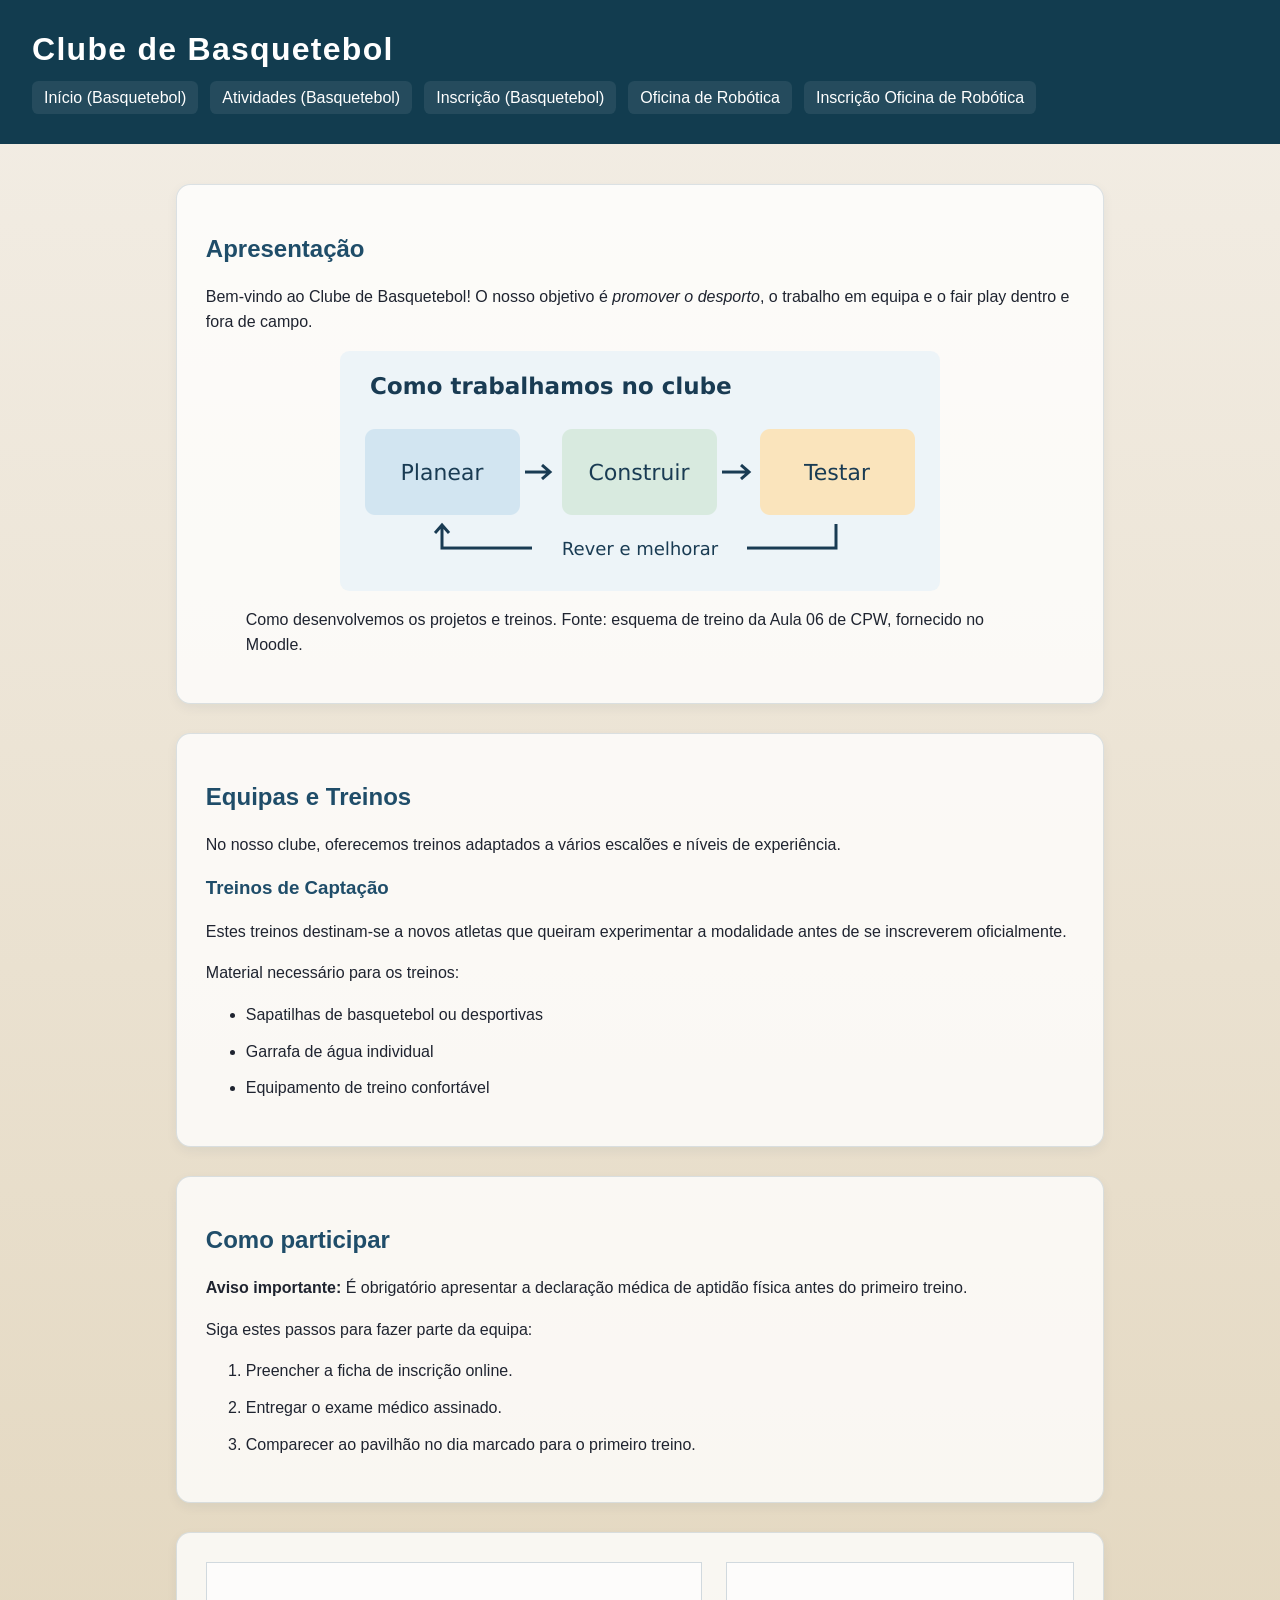
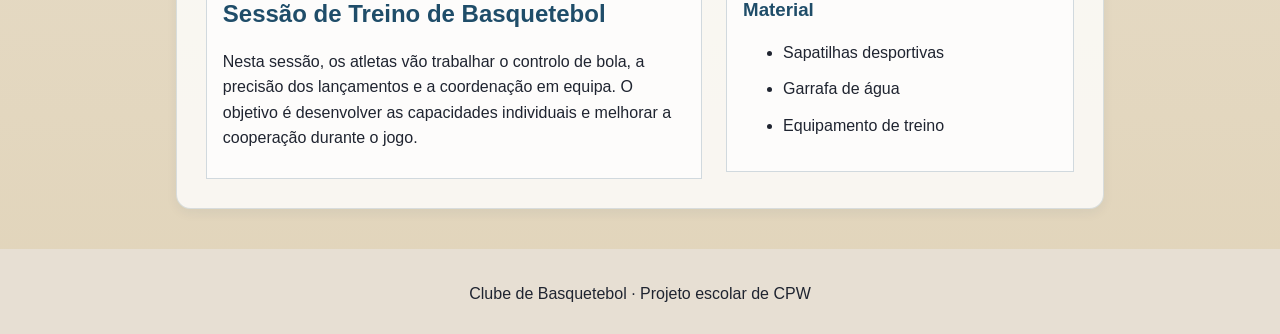
<file: index.html>
<!doctype html>
<html lang="pt-PT">

<head>
  <meta charset="utf-8">
  <meta name="viewport" content="width=device-width, initial-scale=1">
  <title>Clube de Basquetebol — cpw-11</title>
  <link rel="stylesheet" href="estilos.css">
</head>

<body>
  <!-- Estrutura principal da página do Clube de Basquetebol -->
  <header>
    <h1>Clube de Basquetebol</h1>
    <nav>
      <ul>
        <li><a href="index.html">Início (Basquetebol)</a></li>
        <li><a href="paginas/atividades.html">Atividades (Basquetebol)</a></li>
        <li><a href="paginas/inscricao.html">Inscrição (Basquetebol)</a></li>
        <li><a href="paginas/oficina_teste.html">Oficina de Robótica</a></li>
        <li><a href="paginas/inscricao2_teste.html">Inscrição Oficina de Robótica</a></li>
      </ul>
    </nav>
  </header>

  <main>
    <section>
      <h2>Apresentação</h2>
      <p>
        Bem-vindo ao Clube de Basquetebol! O nosso objetivo é <em>promover o desporto</em>, o trabalho em equipa e o fair play dentro e fora de campo.
      </p>

      <figure>
        <img src="imagens/oficina.png"
             alt="Ciclo do clube: planear, construir, testar e regressar ao planeamento para melhorar."
             width="600" height="240">
        <figcaption>
          Como desenvolvemos os projetos e treinos.
          Fonte: esquema de treino da Aula 06 de CPW, fornecido no Moodle.
        </figcaption>
      </figure>
    </section>

    <section>
      <h2>Equipas e Treinos</h2>
      <p>
        No nosso clube, oferecemos treinos adaptados a vários escalões e níveis de experiência.
      </p>

      <h3>Treinos de Captação</h3>
      <p>
        Estes treinos destinam-se a novos atletas que queiram experimentar a modalidade antes de se inscreverem oficialmente.
      </p>

      <p>Material necessário para os treinos:</p>
      <ul>
        <li>Sapatilhas de basquetebol ou desportivas</li>
        <li>Garrafa de água individual</li>
        <li>Equipamento de treino confortável</li>
      </ul>
    </section>

    <section>
      <h2>Como participar</h2>
      <p>
        <strong>Aviso importante:</strong> É obrigatório apresentar a declaração médica de aptidão física antes do primeiro treino.
      </p>

      <p>Siga estes passos para fazer parte da equipa:</p>
      <ol>
        <li>Preencher a ficha de inscrição online.</li>
        <li>Entregar o exame médico assinado.</li>
        <li>Comparecer ao pavilhão no dia marcado para o primeiro treino.</li>
      </ol>
    </section>

    <section class="sessao">
      <div class="sessao-info">
        <h2>Sessão de Treino de Basquetebol</h2>
        <p>
          Nesta sessão, os atletas vão trabalhar o controlo de bola,
          a precisão dos lançamentos e a coordenação em equipa.
          O objetivo é desenvolver as capacidades individuais
          e melhorar a cooperação durante o jogo.
        </p>
      </div>

      <aside class="sessao-material">
        <h3>Material</h3>
        <ul>
          <li>Sapatilhas desportivas</li>
          <li>Garrafa de água</li>
          <li>Equipamento de treino</li>
        </ul>
      </aside>
    </section>
  </main>

  <footer>
    <p>Clube de Basquetebol · Projeto escolar de CPW</p>
  </footer>

</body>

</html>
</file>
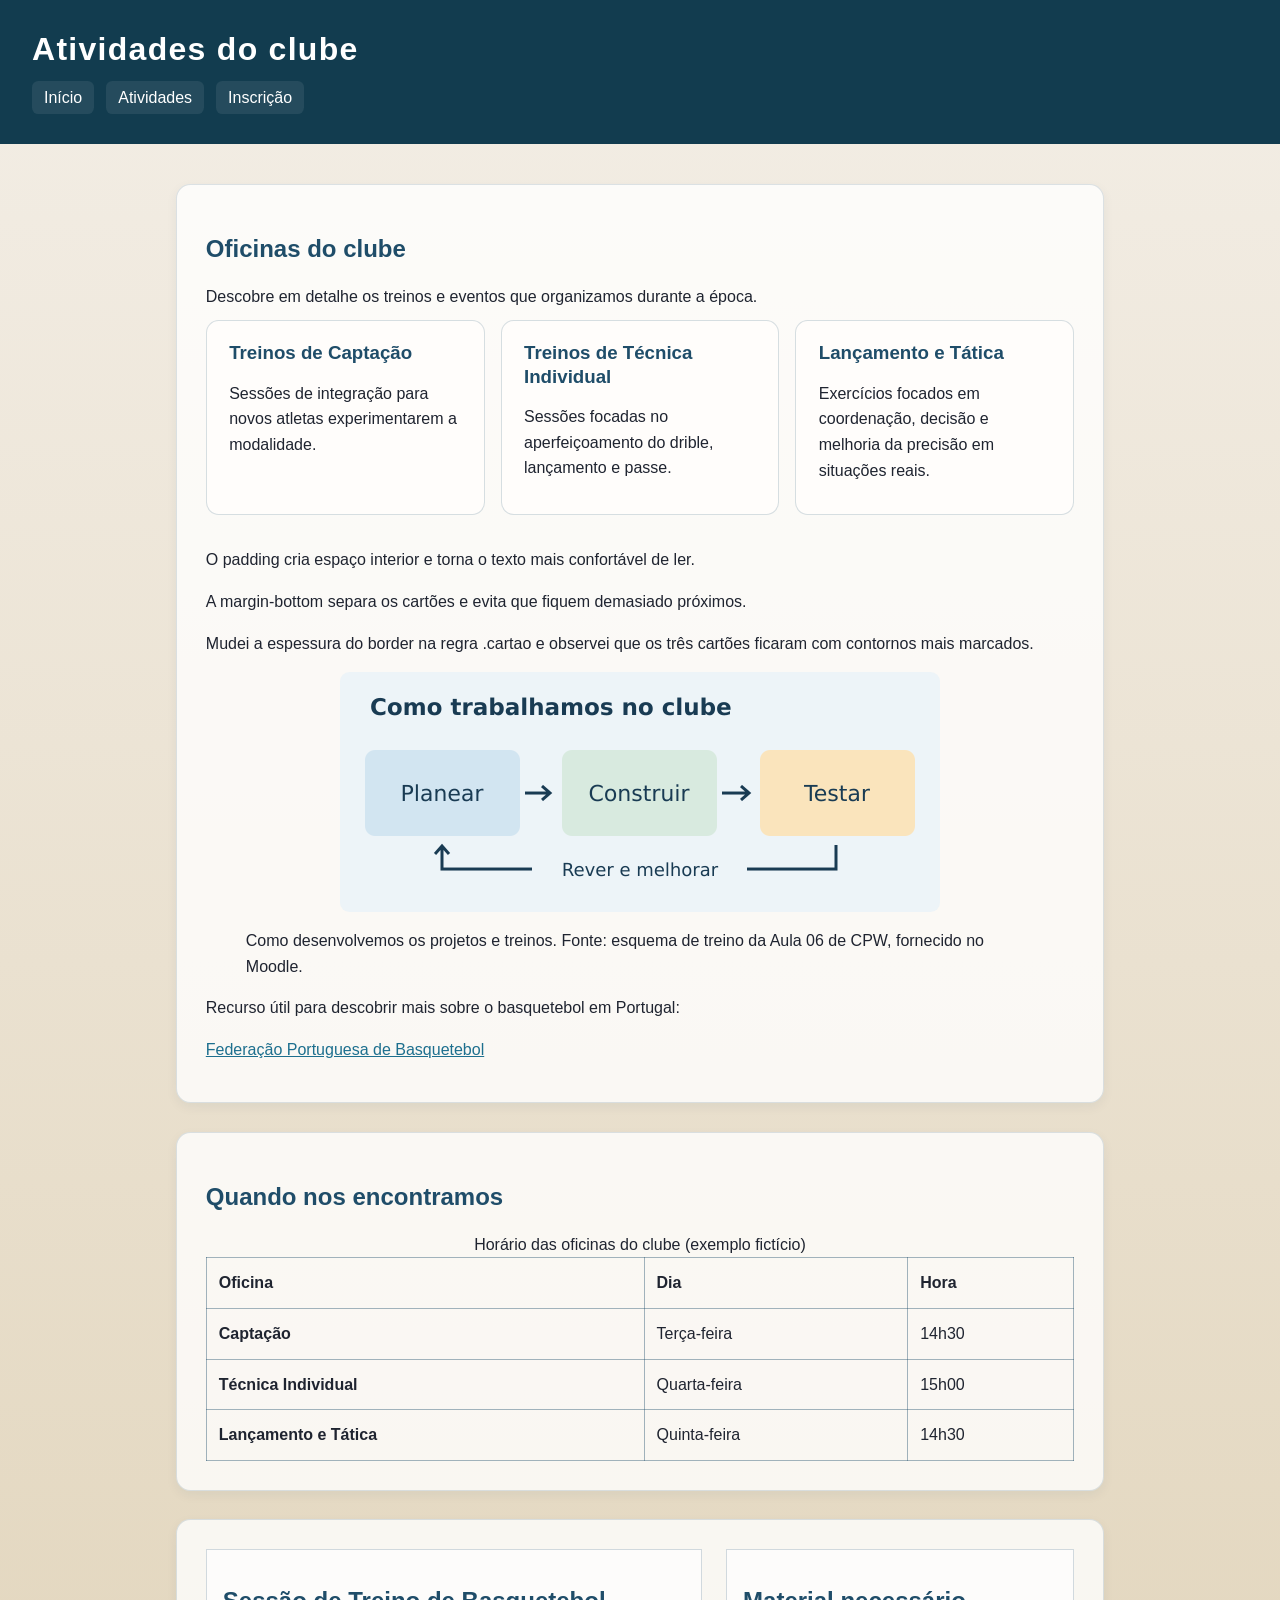
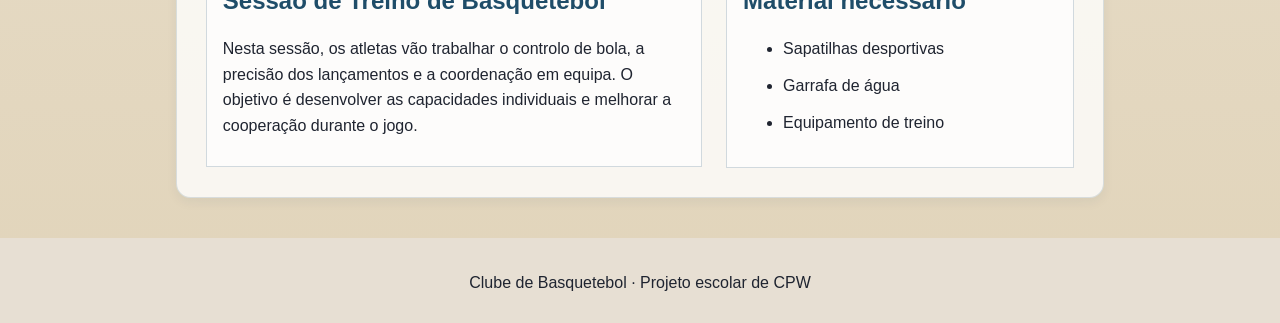
<file: paginas/atividades.html>
<!doctype html>
<html lang="pt-PT">

<head>
  <meta charset="utf-8">
  <meta name="viewport" content="width=device-width, initial-scale=1">
  <title>Atividades | Clube de Basquetebol — cpw-11</title>
  <link rel="stylesheet" href="../estilos.css">
</head>

<body>
  <!-- Estrutura principal da página do Clube de Basquetebol -->

  <header>
    <h1>Atividades do clube</h1>
    <nav>
      <ul>
        <li><a href="../index.html">Início</a></li>
        <li><a href="atividades.html">Atividades</a></li>
        <li><a href="inscricao.html">Inscrição</a></li>
      </ul>
    </nav>
  </header>

  <main>

    <section>
      <h2>Oficinas do clube</h2>
      <p>Descobre em detalhe os treinos e eventos que organizamos durante a época.</p>
    
     <div class="lista-atividades">
        <article class="cartao">
          <h3>Treinos de Captação</h3>
          <p>Sessões de integração para novos atletas experimentarem a modalidade.</p>
        </article>

        <article class="cartao">
          <h3>Treinos de Técnica Individual</h3>
          <p>Sessões focadas no aperfeiçoamento do drible, lançamento e passe.</p>
        </article>

        <article class="cartao">
          <h3>Lançamento e Tática</h3>
          <p>Exercícios focados em coordenação, decisão e melhoria da precisão em situações reais.</p>
        </article>

      </div>

      <p>O padding cria espaço interior e torna o texto mais confortável de ler.</p>
      <p>A margin-bottom separa os cartões e evita que fiquem demasiado próximos.</p>
      <p>Mudei a espessura do border na regra .cartao e observei que os três cartões ficaram com contornos mais marcados.</p>

      <!-- Esquema do processo de treino com legenda -->
      <figure>
        <img src="../imagens/oficina.png"
             alt="Ciclo do clube: planear, construir, testar e regressar ao planeamento para melhorar."
             width="600" height="240">
        <figcaption>
          Como desenvolvemos os projetos e treinos.
          Fonte: esquema de treino da Aula 06 de CPW, fornecido no Moodle.
        </figcaption>
      </figure>

      <p>Recurso útil para descobrir mais sobre o basquetebol em Portugal:</p>
      <p>
        <a href="https://www.fpb.pt/" target="_blank" rel="noopener">Federação Portuguesa de Basquetebol</a>
      </p>
    </section>

    <section>
      <h2>Quando nos encontramos</h2>

      <table>
        <caption>Horário das oficinas do clube (exemplo fictício)</caption>
        <thead>
          <tr>
            <th scope="col">Oficina</th>
            <th scope="col">Dia</th>
            <th scope="col">Hora</th>
          </tr>
        </thead>
        <tbody>
          <tr>
            <th scope="row">Captação</th>
            <td>Terça-feira</td>
            <td>14h30</td>
          </tr>
          <tr>
            <th scope="row">Técnica Individual</th>
            <td>Quarta-feira</td>
            <td>15h00</td>
          </tr>
          <tr>
            <th scope="row">Lançamento e Tática</th>
            <td>Quinta-feira</td>
            <td>14h30</td>
          </tr>
        </tbody>
      </table>
    </section>

    <section class="sessao">
      <div class="sessao-info">
        <h2>Sessão de Treino de Basquetebol</h2>
        <p>
          Nesta sessão, os atletas vão trabalhar o controlo de bola,
          a precisão dos lançamentos e a coordenação em equipa.
          O objetivo é desenvolver as capacidades individuais
          e melhorar a cooperação durante o jogo.
        </p>
      </div>

      <div class="sessao-material">
        <h2>Material necessário</h2>
        <ul>
          <li>Sapatilhas desportivas</li>
          <li>Garrafa de água</li>
          <li>Equipamento de treino</li>
        </ul>
      </div>
    </section>

  </main>

  <footer>
    <p>Clube de Basquetebol · Projeto escolar de CPW</p>
  </footer>

</body>

</html>
</file>
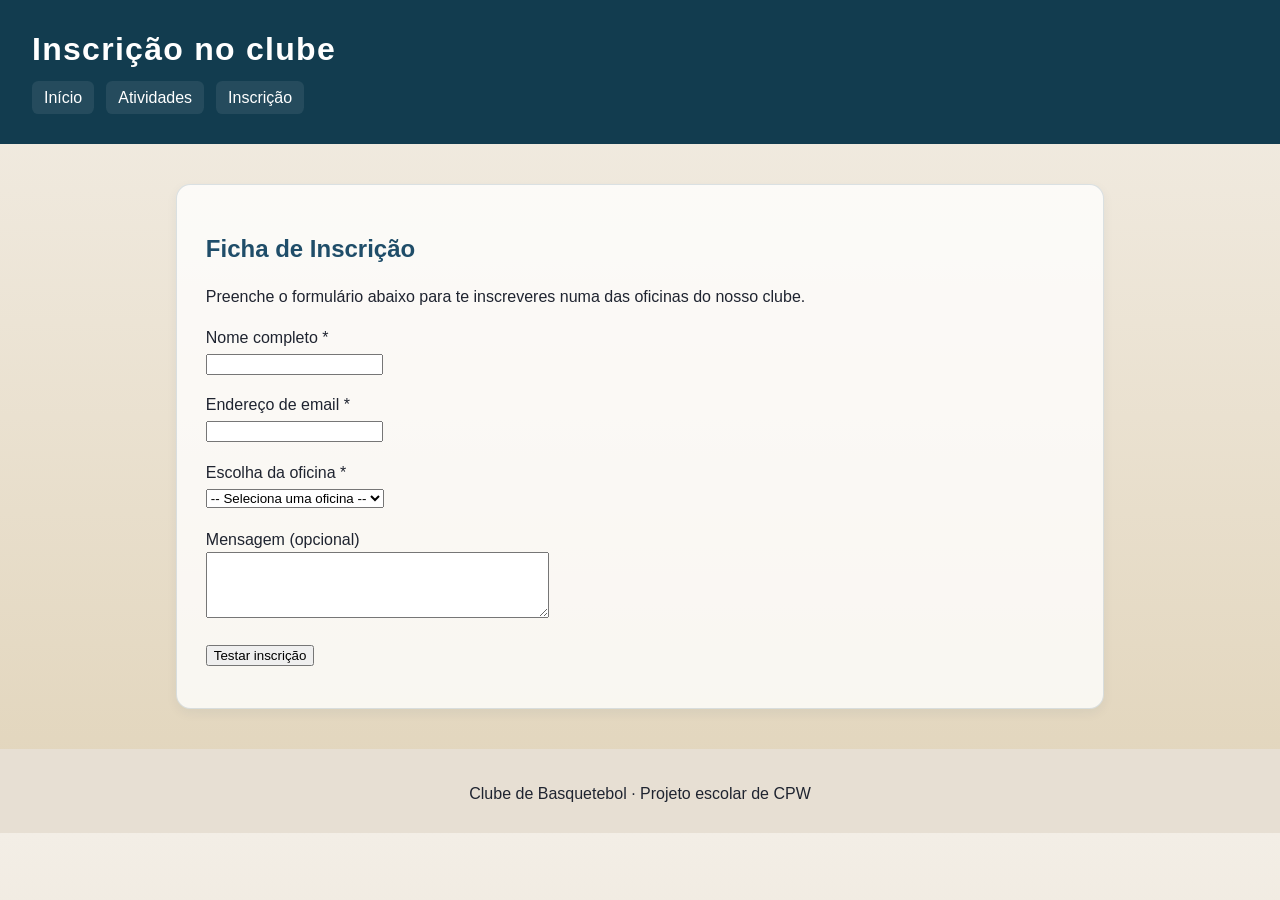
<file: paginas/inscricao.html>
<!doctype html>
<html lang="pt-PT">

<head>
  <meta charset="utf-8">
  <meta name="viewport" content="width=device-width, initial-scale=1">
  <title>Inscrição | Clube de Basquetebol — cpw-11</title>
  <link rel="stylesheet" href="../estilos.css">
</head>

<body>
  <!-- Estrutura principal da página do Clube de Basquetebol -->

  <header>
    <h1>Inscrição no clube</h1>
    <nav>
      <ul>
        <li><a href="../index.html">Início</a></li>
        <li><a href="atividades.html">Atividades</a></li>
        <li><a href="inscricao.html">Inscrição</a></li>
      </ul>
    </nav>
  </header>

  <main>
    <section>
      <h2>Ficha de Inscrição</h2>
      <p>Preenche o formulário abaixo para te inscreveres numa das oficinas do nosso clube.</p>

      <form action="inscricao.html" method="get">
        <p>
          <label for="nome">Nome completo *</label><br>
          <input type="text" id="nome" name="nome" required>
        </p>

        <p>
          <label for="email">Endereço de email *</label><br>
          <input type="email" id="email" name="email" required>
        </p>

        <p>
          <label for="oficina">Escolha da oficina *</label><br>
          <select id="oficina" name="oficina" required>
            <option value="">-- Seleciona uma oficina --</option>
            <option value="captacao">Captação</option>
            <option value="tecnica">Técnica Individual</option>
            <option value="lancamento">Lançamento e Tática</option>
          </select>
        </p>

        <p>
          <label for="mensagem">Mensagem (opcional)</label><br>
          <textarea id="mensagem" name="mensagem" rows="4" cols="40"></textarea>
        </p>

        <p>
          <button type="submit">Testar inscrição</button>
        </p>
      </form>
    </section>
  </main>

  <footer>
    <p>Clube de Basquetebol · Projeto escolar de CPW</p>
  </footer>

</body>

</html>
</file>
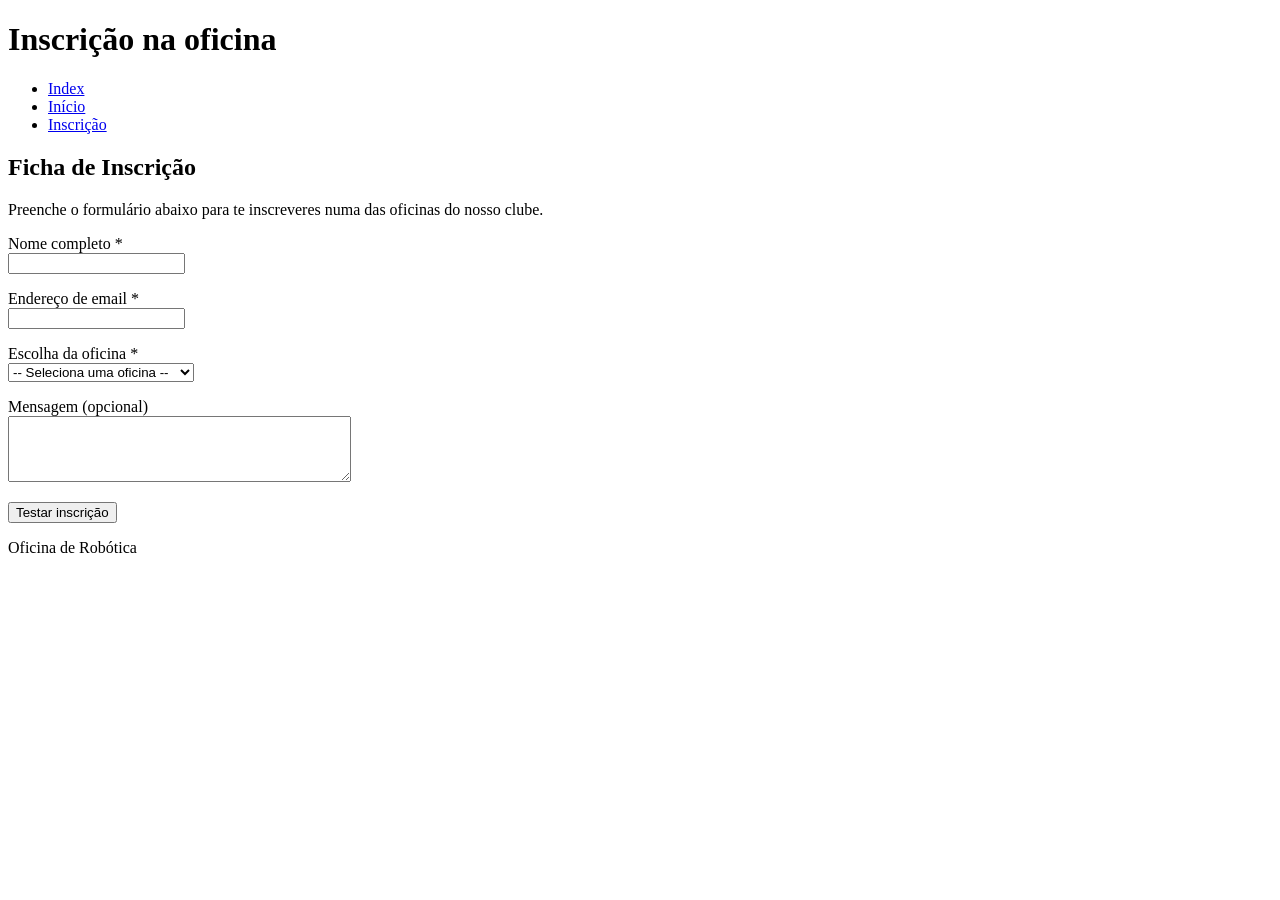
<file: paginas/inscricao2_teste.html>
<!doctype html>
<html lang="pt-PT">

<head>
  <meta charset="utf-8">
  <meta name="viewport" content="width=device-width, initial-scale=1">
  <title>Inscrição | Oficina de Robótica — cpw-11</title>
</head>

<body>
  <!-- Estrutura principal da página da Oficina de Robótica -->

  <header>
    <h1>Inscrição na oficina</h1>
    <nav>
      <ul>
        <li><a href="../index.html">Index</a></li>
        <li><a href="oficina_teste.html">Início</a></li>
        <li><a href="inscricao2_teste.html">Inscrição</a></li>
      </ul>
    </nav>
  </header>

  <main>
    <section>
      <h2>Ficha de Inscrição</h2>
      <p>Preenche o formulário abaixo para te inscreveres numa das oficinas do nosso clube.</p>

      <form action="inscricao2_teste.html" method="get">
        <p>
          <label for="nome">Nome completo *</label><br>
          <input type="text" id="nome" name="nome" required>
        </p>

        <p>
          <label for="email">Endereço de email *</label><br>
          <input type="email" id="email" name="email" required>
        </p>

        <p>
          <label for="oficina">Escolha da oficina *</label><br>
          <select id="oficina" name="oficina" required>
            <option value="">-- Seleciona uma oficina --</option>
            <option value="Programação">Programação dos Robôs</option>
            <option value="Teórica">Aula Teórica</option>
            <option value="Experimentação">Experimentação dos Robôs</option>
          </select>
        </p>

        <p>
          <label for="mensagem">Mensagem (opcional)</label><br>
          <textarea id="mensagem" name="mensagem" rows="4" cols="40"></textarea>
        </p>

        <p>
          <button type="submit">Testar inscrição</button>
        </p>
      </form>
    </section>
  </main>

  <footer>
    <p>Oficina de Robótica</p>
  </footer>

</body>

</html>
</file>
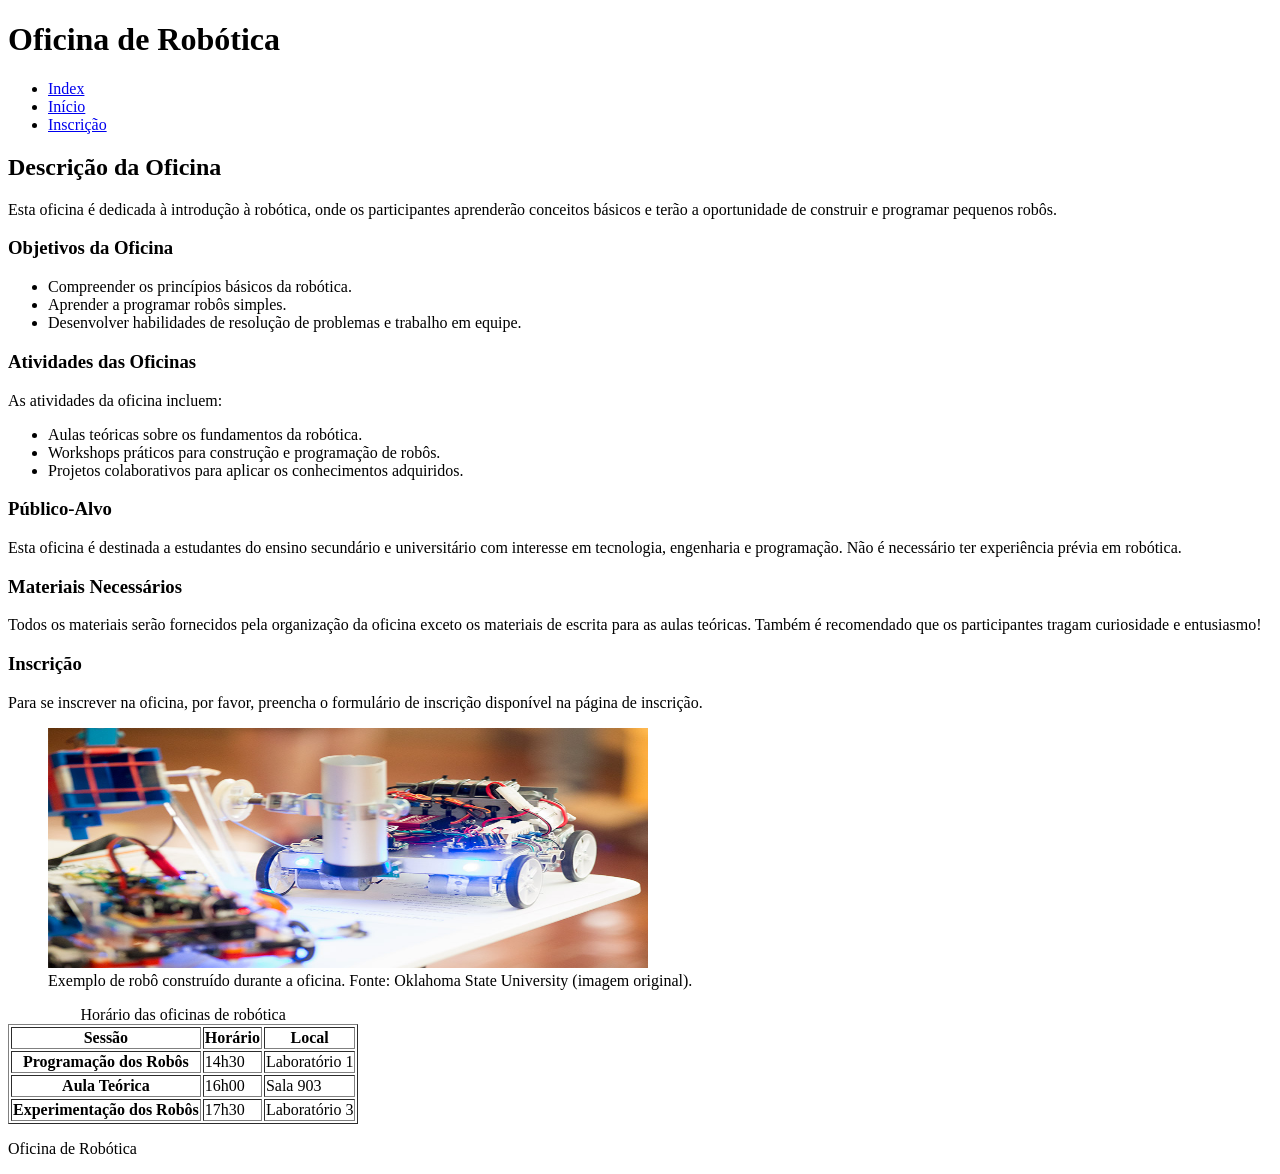
<file: paginas/oficina_teste.html>
<!DOCTYPE html>
<html lang="en">
<head>
    <meta charset="UTF-8">
    <meta name="viewport" content="width=device-width, initial-scale=1.0">
    <title>Oficina de Robótica</title>
     
</head>
<body>
    <!-- Conteúdo da página da oficina -->

    <header>
        <h1>Oficina de Robótica</h1>
        <nav>
            <ul>
                <!-- Links de navegação para outras páginas do site -->
                <li><a href="../index.html">Index</a></li>
                <li><a href="oficina_teste.html">Início</a></li>
                <li><a href="inscricao2_teste.html">Inscrição</a></li>
            </ul>
        </nav>
    </header>

    <main>
        <section>
            <!-- Conteúdo principal da página da oficina -->
            <h2>Descrição da Oficina</h2>
            <p>Esta oficina é dedicada à introdução à robótica, onde os participantes aprenderão conceitos básicos e terão a oportunidade de construir e programar pequenos robôs.</p>

            <h3>Objetivos da Oficina</h3>
            <ul>
                <li>Compreender os princípios básicos da robótica.</li>
                <li>Aprender a programar robôs simples.</li>
                <li>Desenvolver habilidades de resolução de problemas e trabalho em equipe.</li>
            </ul>
            <h3>Atividades das Oficinas</h3>
            <p>As atividades da oficina incluem:</p>
            <ul>
                <li>Aulas teóricas sobre os fundamentos da robótica.</li>
                <li>Workshops práticos para construção e programação de robôs.</li>
                <li>Projetos colaborativos para aplicar os conhecimentos adquiridos.</li>
            </ul>
            <h3>Público-Alvo</h3>
            <p>Esta oficina é destinada a estudantes do ensino secundário e universitário com interesse em tecnologia, engenharia e programação. Não é necessário ter experiência prévia em robótica.</p>
            <h3>Materiais Necessários</h3>
            <p>Todos os materiais serão fornecidos pela organização da oficina exceto os materiais de escrita para as aulas teóricas. Também é recomendado que os participantes tragam curiosidade e entusiasmo!</p>    

            <h3>Inscrição</h3>
            <p>Para se inscrever na oficina, por favor, preencha o formulário de inscrição disponível na página de inscrição.</p>

            <figure>
                <img src="../imagens/robotica.jpg" alt="Imagem ilustrativa de robótica" width="600" height="240">
                <figcaption>Exemplo de robô construído durante a oficina.
                            Fonte: Oklahoma State University (imagem original).
                </figcaption>
            </figure>

        </section>

        <section>
            <table border="1">
        <caption>Horário das oficinas de robótica</caption>
        <thead>
          <tr>
            <th scope="col">Sessão</th>
            <th scope="col">Horário</th>
            <th scope="col">Local</th>
          </tr>
        </thead>
        <tbody>
          <tr>
            <th scope="row">Programação dos Robôs</th>
            <td>14h30</td>
            <td>Laboratório 1</td>
          </tr>
          <tr>
            <th scope="row">Aula Teórica</th>
            <td>16h00</td>
            <td>Sala 903</td>
          </tr>
          <tr>
            <th scope="row">Experimentação dos Robôs</th>
            <td>17h30</td>
            <td>Laboratório 3</td>
          </tr>
        </tbody>
      </table>
    </section>

    </main>

    <footer>
        <p> Oficina de Robótica</p>
    </footer>
</body>
</html>
</file>
<file: estilos.css>
:root {
  --cor-fundo: #f3eee6;
  --cor-fundo-escuro: #e1d4ba;
  --cor-principal: #1f4d69;
  --cor-acento: #e07a38;
  --cor-texto: #1f2430;
  --cor-link: #1d6f8e;
  --cor-link-hover: #cf5a1d;
  --cor-header: #123c4f;
  --cor-cartao: rgba(255,255,255,0.78);
}

* { box-sizing: border-box; }

body {
  margin: 0;
  font-family: Arial, Helvetica, sans-serif;
  background: linear-gradient(180deg, var(--cor-fundo), var(--cor-fundo-escuro));
  color: var(--cor-texto);
  line-height: 1.6;
}

header {
  background: var(--cor-header);
  color: #fff;
  padding: 1.8rem 2rem 1.4rem;
}

header h1 {
  color: #fff;
  margin: 0 0 1rem;
  letter-spacing: 0.04em;
}

nav ul {
  list-style: none;
  display: flex;
  flex-wrap: wrap;
  gap: 0.75rem;
  margin: 0;
  padding: 0;
}

nav a {
  color: #fff;
  text-decoration: none;
  background: rgba(255,255,255,0.08);
  padding: 0.5rem 0.75rem;
  border-radius: 0.4rem;
}

nav a:hover,
nav a:focus {
  background: rgba(255,255,255,0.18);
}

main {
  max-width: 960px;
  margin: 2.5rem auto;
  padding: 0 1rem;
}

section {
  background: var(--cor-cartao);
  border: 1px solid rgba(31,77,105,0.15);
  border-radius: 0.9rem;
  padding: 1.8rem;
  margin-bottom: 1.8rem;
  box-shadow: 0 4px 12px rgba(18, 59, 79, 0.06);
}

.cartao {
  background: #fffdfb;
  border: 1px solid rgba(31, 77, 105, 0.18);
  border-radius: 0.8rem;
  padding: 1.25rem 1.4rem;
  margin-bottom: 1rem;
}

.cartao.destaque {
  background: #f9efe5;
  border-color: rgba(192, 108, 41, 0.5);
}

.cartao h3 {
  margin-top: 0;
  margin-bottom: 0.6rem;
}

h1, h2, h3 {
  color: var(--cor-principal);
  line-height: 1.25;
}

p, li {
  margin-bottom: 0.7rem;
}

img {
  display: block;
  max-width: 100%;
  height: auto;
  margin: 1rem auto;
  border-radius: 0.6rem;
}

a {
  color: var(--cor-link);
  text-decoration: underline;
}

a:hover,
a:focus {
  color: var(--cor-link-hover);
}

table {
  width: 100%;
  border-collapse: collapse;
}

th, td {
  border: 1px solid rgba(27, 73, 102, 0.4);
  padding: 0.75rem;
  text-align: left;
}

footer {
  background: #e7dfd3;
  text-align: center;
  padding: 1rem;
}

.lista-atividades {
  display: flex;
  gap: 16px;
  flex-wrap: wrap;
  justify-content: center;
}

.cartao {
  flex: 1 1 220px;
}

.sessao {
  display: flex;
  flex-direction: row;
  flex-wrap: nowrap;
  gap: 24px;
  align-items: flex-start;
}

.sessao-info,
.sessao-material {
  min-width: 0;
  overflow-wrap: anywhere;
  padding: 16px;
  border: 1px solid rgba(31, 77, 105, 0.2);
  background: rgba(255, 255, 255, 0.7);
}

.sessao-info {
  flex: 2 1 200px;
}

.sessao-material {
  flex: 1 1 200px;
}

@media (max-width: 700px) {
  .sessao {
    flex-direction: column;
    align-items: stretch;
  }
  .sessao-info,
  .sessao-material {
    flex-basis: auto;
  }
}
</file>
